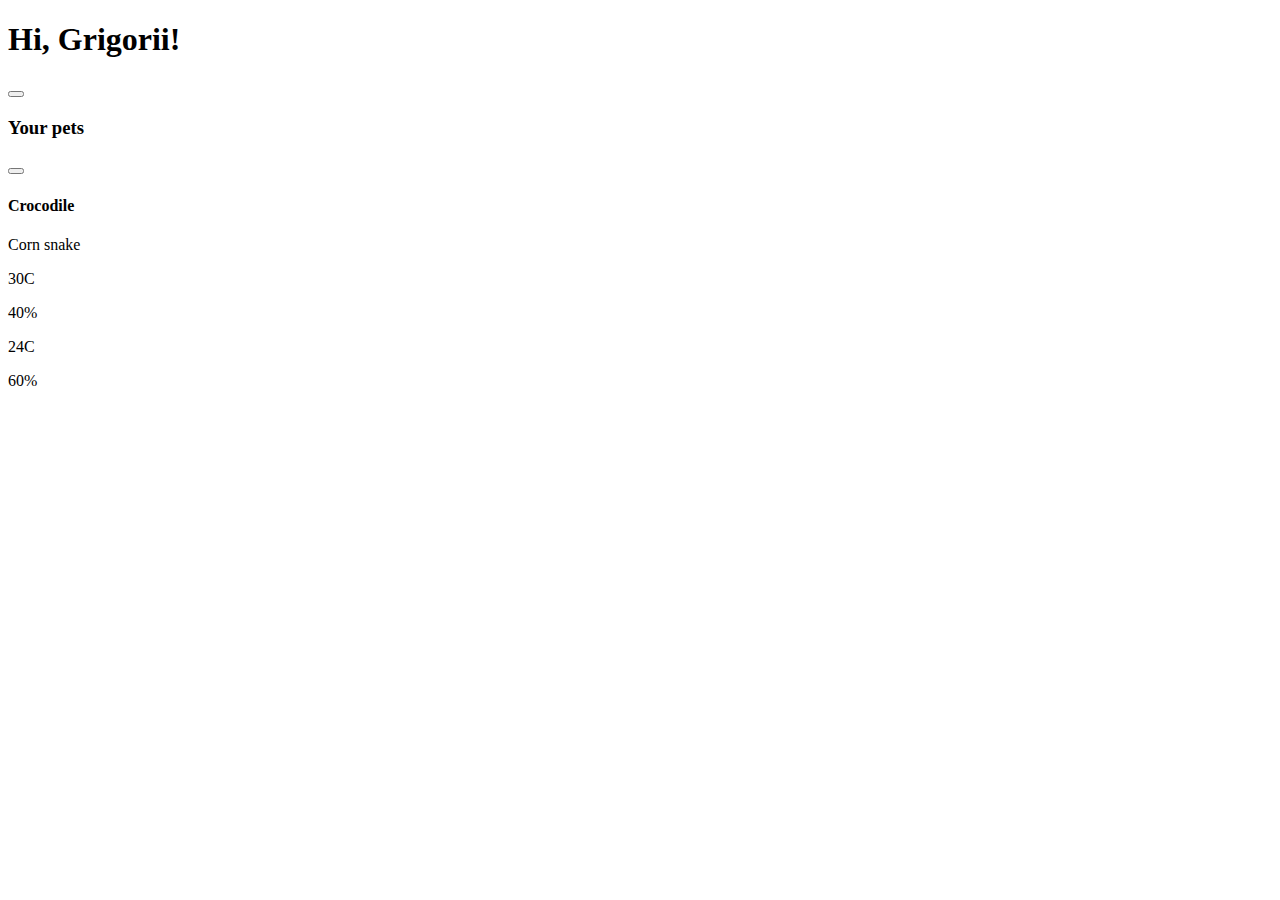
<file: ui/index.html>
<!DOCTYPE html>
<html lang="en">
<head>
    <meta charset="UTF-8">
    <meta http-equiv="X-UA-Compatible" content="IE=edge">
    <meta name="viewport" content="width=device-width, initial-scale=1.0">
    <link rel="stylesheet" href="./less/main.less" />
    <title>Terrarium Controller</title>
</head>
<body class="page-body">
    <header class="page-header">
        <div class="page-header__wrapper">
            <h1 class="page-header__title title">Hi, Grigorii!</h1>
            <div class="page-header__setting-wrapper">
                <button class="page-header__setting button"></button>
            </div>
        </div>
    </header>

    <main class="page-main">
        <section class="page-main__pets pets-list">
            <div class="pets-list__title-wrapper">
                <h3 class="pets-list__title title">Your pets</h3>
                <button class="pets-list__add button"></button>
            </div>
            <ui class="pets-list__list list-style">
                <li class="pets-list__pet">
                    <div class="pets-list__image-wrapper"></div>
                    <div class="pets-list__name-wrapper">
                        <h4 class="pets-list__pet-name title">Crocodile</h4>
                        <p class="pets-list__pet-kind">Corn snake</p>
                    </div>
                </li>
            </ui>
        </section>

        <section class="page-main__information informarion">
            <div class="informarion__wrapper">
                <div class="informarion__hote-side">
                <p class="informarion__temperature informarion__temperature--hote-site">30C</p>
                <p class="informarion__humidity informarion__humidity--hote-site">40%</p>
            </div>
            <div class="informarion__cold-side">
                <p class="informarion__temperature informarion__temperature--cold-site">24C</p>
                <p class="informarion__humidity informarion__humidity--cold-site">60%</p>
            </div>
            </div>
        
            <div class="informarion__hours"></div>
        </section>
    </main>
    
</body>
</html>
</file>
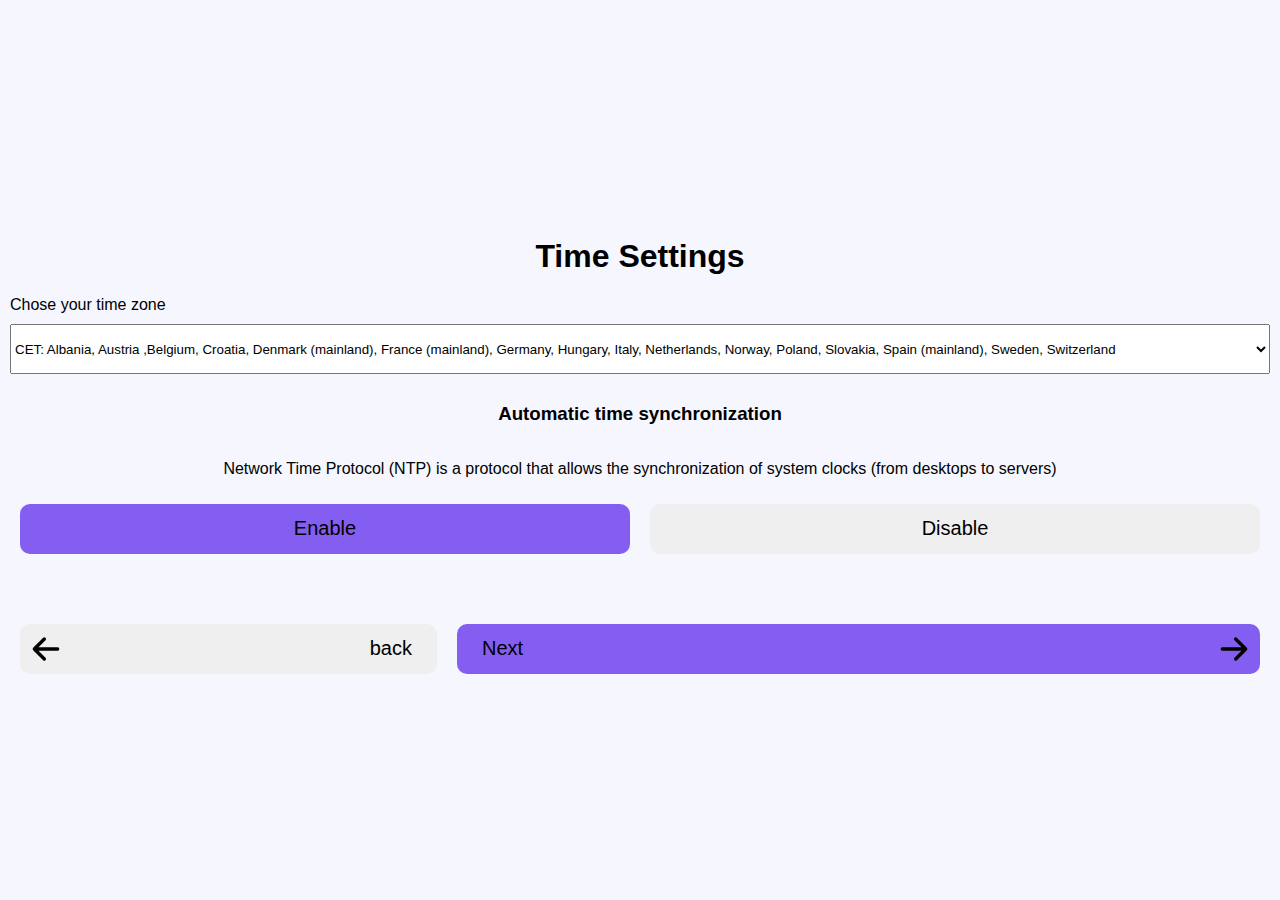
<file: ui/settings.html>
<!DOCTYPE HTML>
<html>

<head>
    <meta content="text/html; charset=ISO-8859-1" http-equiv="content-type">
    <meta name="viewport" content="width=device-width, initial-scale=1.0">
    <title>Terrarium controller - Config</title>
    <style>
        body {
            background-color: #ffffff;
            font-family: Arial, Helvetica, Sans-Serif;
            Color: #000000;
            padding: 0px;
            margin: 0px;
        }


        .page {
            display: flex;
            width: 100%;
            min-height: 100vh;
            flex-direction: column;
            align-items: center;
            justify-content: center;
            background-color: #f6f6fe;
            padding: 10px;
            box-sizing: border-box;
        }
        .page-contents {
            display: flex;
        }

        .wifi_type {}

        .wifi_type__button {
            display: flex;
            align-items: center;
            justify-content: space-between;
            width: 90%;
            height: 50px;
            line-height: 50px;
            border-radius: 10px;
            border: none;
            margin: 10px 0;
            font-size: 20px;
            padding-right: 25px;
        }

        .wifi_type__button--connect {
            background-color: #845ef1;
        }

        .wifi_type__button--new {
            background-color: #b4bceb;
        }

        .wifi_settings {}

        .wifi_settings__hint {
            width: 100%;
            padding: 10px;
            box-sizing: border-box;
            background-color: #ffffff;
            border-radius: 10px;
            box-sizing: border-box;
        }

        .wifi_settings__input {
            display: block;
            width: 100%;
            height: 50px;
            border-radius: 10px;
            border: none;
            margin: 10px 0;
            font-size: 20px;
            box-sizing: border-box;
            padding-left: 20px;
        }

        .wifi_settings__input-label {
            display: block;
            width: 100%;
            text-align: left;
        }

        .page__controls {
            display: flex;
            flex-direction: row;
            width: 100%;
            padding-top: 50px;
            /* align-self: flex-end;
            margin: auto; */
        }

        .page__controls-button {
            height: 50px;
            border-radius: 10px;
            border: none;
            margin: 10px;
            font-size: 20px;
            display: flex;
            align-items: center;
            justify-content: space-between;

        }

        .page__controls-button--back {
            flex: 1;
            padding-right: 25px;
        }

        .page__controls-button--next {
            flex: 2;
            background-color: #845ef1;
            padding-left: 25px;
        }

        .time {}

        .time__zone-label {
            width: 100%;
            text-align: left;
        }

        .time__zone_select {
            width: 100%;
            height: 50px;
            margin: 10px;
        }

        .time__ntp-warning {
            width: 100%;
            padding: 10px;
            box-sizing: border-box;
            background-color: #f38971;
            border-radius: 10px;
            box-sizing: border-box;
        }

        .time__ntp-container {
            display: flex;
            flex-direction: column;
            width: 100%;
            align-items: center;
            justify-content: center;
        }

        .time__ntp-buttons-container {
            display: flex;
            flex-direction: row;
            width: 100%;
        }

        .time__ntp-button {
            height: 50px;
            border-radius: 10px;
            border: none;
            margin: 10px;
            font-size: 20px;
            flex: 1;
        }

        .time__ntp-button--active {
            background-color: #845ef1;
        }

        .animal {}

        .animal_select {
            width: 100%;
            height: 50px;
            margin: 10px;
        }

        .system{}

        .system__input {
            display: block;
            width: 100%;
            height: 50px;
            border-radius: 10px;
            border: none;
            margin: 10px 0;
            font-size: 20px;
            box-sizing: border-box;
            padding-left: 20px;
        }

        .system__input-label {
            display: block;
            width: 100%;
            text-align: left;
        }

        .hide {
            display: none;
        }
    </style>
</head>

<body>
    <div id="setup">
        <div class="page wifi_type hide" id="wifi_type">
            <button class="wifi_type__button wifi_type__button--connect" onclick="setWiFiModeToClient()">
                <svg width="40px" height="40px" viewBox="0 0 24 24" fill="none" xmlns="http://www.w3.org/2000/svg">
                    <path
                        d="M1.33309 8.07433C0.92156 8.44266 0.886539 9.07485 1.25487 9.48638C1.62319 9.89791 2.25539 9.93293 2.66691 9.5646L1.33309 8.07433ZM21.3331 9.5646C21.7446 9.93293 22.3768 9.89791 22.7451 9.48638C23.1135 9.07485 23.0784 8.44266 22.6669 8.07433L21.3331 9.5646ZM12 19C11.4477 19 11 19.4477 11 20C11 20.5523 11.4477 21 12 21V19ZM12.01 21C12.5623 21 13.01 20.5523 13.01 20C13.01 19.4477 12.5623 19 12.01 19V21ZM14.6905 17.04C15.099 17.4116 15.7315 17.3817 16.1031 16.9732C16.4748 16.5646 16.4448 15.9322 16.0363 15.5605L14.6905 17.04ZM18.0539 13.3403C18.4624 13.7119 19.0949 13.682 19.4665 13.2734C19.8381 12.8649 19.8082 12.2324 19.3997 11.8608L18.0539 13.3403ZM7.96372 15.5605C7.55517 15.9322 7.52524 16.5646 7.89687 16.9732C8.2685 17.3817 8.90095 17.4116 9.3095 17.04L7.96372 15.5605ZM4.60034 11.8608C4.19179 12.2324 4.16185 12.8649 4.53348 13.2734C4.90511 13.682 5.53756 13.7119 5.94611 13.3403L4.60034 11.8608ZM2.66691 9.5646C5.14444 7.34716 8.41371 6 12 6V4C7.90275 4 4.16312 5.54138 1.33309 8.07433L2.66691 9.5646ZM12 6C15.5863 6 18.8556 7.34716 21.3331 9.5646L22.6669 8.07433C19.8369 5.54138 16.0972 4 12 4V6ZM12 21H12.01V19H12V21ZM12 16C13.0367 16 13.9793 16.3931 14.6905 17.04L16.0363 15.5605C14.9713 14.5918 13.5536 14 12 14V16ZM12 11C14.3319 11 16.4546 11.8855 18.0539 13.3403L19.3997 11.8608C17.4466 10.0842 14.8487 9 12 9V11ZM9.3095 17.04C10.0207 16.3931 10.9633 16 12 16V14C10.4464 14 9.02872 14.5918 7.96372 15.5605L9.3095 17.04ZM5.94611 13.3403C7.54544 11.8855 9.66815 11 12 11V9C9.15127 9 6.55344 10.0842 4.60034 11.8608L5.94611 13.3403Z"
                        fill="#000000" />
                </svg>
                Connect to WiFi</button>
            <button class="wifi_type__button wifi_type__button--new" onclick="setWiFiModeToAP()">
                <svg width="40px" height="40px" viewBox="0 0 24 24" fill="none" xmlns="http://www.w3.org/2000/svg">
                    <path
                        d="M16.2429 5.75732C18.586 8.10047 18.586 11.8995 16.2429 14.2426M7.75758 14.2426C5.41443 11.8995 5.41443 8.10047 7.75758 5.75732M4.92893 17.0711C1.02369 13.1658 1.02369 6.8342 4.92893 2.92896M19.0715 2.92896C22.9768 6.8342 22.9768 13.1658 19.0715 17.0711M12.0002 12C13.1048 12 14.0002 11.1046 14.0002 10C14.0002 8.89543 13.1048 8 12.0002 8C10.8957 8 10.0002 8.89543 10.0002 10C10.0002 11.1046 10.8957 12 12.0002 12ZM12.0002 12V21"
                        stroke="#000000" stroke-width="2" stroke-linecap="round" stroke-linejoin="round" />
                </svg>
                Create standalone WiFi
            </button>
        </div>

        <div class="page wifi_settings hide" id="wifi_settings">
            <div id="wifi_settings__icon-wifi">
                <svg width="80px" height="80px" viewBox="0 0 24 24" fill="none" xmlns="http://www.w3.org/2000/svg">
                    <path
                        d="M1.33309 8.07433C0.92156 8.44266 0.886539 9.07485 1.25487 9.48638C1.62319 9.89791 2.25539 9.93293 2.66691 9.5646L1.33309 8.07433ZM21.3331 9.5646C21.7446 9.93293 22.3768 9.89791 22.7451 9.48638C23.1135 9.07485 23.0784 8.44266 22.6669 8.07433L21.3331 9.5646ZM12 19C11.4477 19 11 19.4477 11 20C11 20.5523 11.4477 21 12 21V19ZM12.01 21C12.5623 21 13.01 20.5523 13.01 20C13.01 19.4477 12.5623 19 12.01 19V21ZM14.6905 17.04C15.099 17.4116 15.7315 17.3817 16.1031 16.9732C16.4748 16.5646 16.4448 15.9322 16.0363 15.5605L14.6905 17.04ZM18.0539 13.3403C18.4624 13.7119 19.0949 13.682 19.4665 13.2734C19.8381 12.8649 19.8082 12.2324 19.3997 11.8608L18.0539 13.3403ZM7.96372 15.5605C7.55517 15.9322 7.52524 16.5646 7.89687 16.9732C8.2685 17.3817 8.90095 17.4116 9.3095 17.04L7.96372 15.5605ZM4.60034 11.8608C4.19179 12.2324 4.16185 12.8649 4.53348 13.2734C4.90511 13.682 5.53756 13.7119 5.94611 13.3403L4.60034 11.8608ZM2.66691 9.5646C5.14444 7.34716 8.41371 6 12 6V4C7.90275 4 4.16312 5.54138 1.33309 8.07433L2.66691 9.5646ZM12 6C15.5863 6 18.8556 7.34716 21.3331 9.5646L22.6669 8.07433C19.8369 5.54138 16.0972 4 12 4V6ZM12 21H12.01V19H12V21ZM12 16C13.0367 16 13.9793 16.3931 14.6905 17.04L16.0363 15.5605C14.9713 14.5918 13.5536 14 12 14V16ZM12 11C14.3319 11 16.4546 11.8855 18.0539 13.3403L19.3997 11.8608C17.4466 10.0842 14.8487 9 12 9V11ZM9.3095 17.04C10.0207 16.3931 10.9633 16 12 16V14C10.4464 14 9.02872 14.5918 7.96372 15.5605L9.3095 17.04ZM5.94611 13.3403C7.54544 11.8855 9.66815 11 12 11V9C9.15127 9 6.55344 10.0842 4.60034 11.8608L5.94611 13.3403Z"
                        fill="#000000" />
                </svg>
            </div>
            <div id="wifi_settings__icon-ap">
                <svg width="80px" height="80px" viewBox="0 0 24 24" fill="none" xmlns="http://www.w3.org/2000/svg">
                    <path
                        d="M16.2429 5.75732C18.586 8.10047 18.586 11.8995 16.2429 14.2426M7.75758 14.2426C5.41443 11.8995 5.41443 8.10047 7.75758 5.75732M4.92893 17.0711C1.02369 13.1658 1.02369 6.8342 4.92893 2.92896M19.0715 2.92896C22.9768 6.8342 22.9768 13.1658 19.0715 17.0711M12.0002 12C13.1048 12 14.0002 11.1046 14.0002 10C14.0002 8.89543 13.1048 8 12.0002 8C10.8957 8 10.0002 8.89543 10.0002 10C10.0002 11.1046 10.8957 12 12.0002 12ZM12.0002 12V21"
                        stroke="#000000" stroke-width="2" stroke-linecap="round" stroke-linejoin="round" />
                </svg>
            </div>
            <h1>WiFi Settings</h1>

            <p class="wifi_settings__hint" id="wifi_settings_ap_hint">The terrarium controller will spawn a WiFi Access
                Point so you would be able to connect to update settings and check current status. This mode is not
                recommended due to lack of internet connectivity.</p>
            <p class="wifi_settings__hint" id="wifi_settings_client_hint">The terrarium controller requires connection
                to WiFi to be able to obtain
                real time from internet clock (NTP) and send telemetry.</p>
            <label class="wifi_settings__input-label">SSID (name)</label>
            <input class="wifi_settings__input" type="text">
            <label class="wifi_settings__input-label">Password</label>
            <input class="wifi_settings__input" type="password">
            <div class="page__controls">
                <button class="page__controls-button page__controls-button--back" onclick="previousPage()">
                    <?xml version="1.0" encoding="utf-8"?><!-- Uploaded to: SVG Repo, www.svgrepo.com, Generator: SVG Repo Mixer Tools -->
                    <svg width="40px" height="40px" viewBox="0 0 24 24" fill="none" xmlns="http://www.w3.org/2000/svg">
                        <path d="M5 12H19M5 12L11 6M5 12L11 18" stroke="#000000" stroke-width="2" stroke-linecap="round"
                            stroke-linejoin="round" />
                    </svg> back
                </button>
                <button class="page__controls-button page__controls-button--next" onclick="nextPage()">
                    Next
                    <?xml version="1.0" encoding="utf-8"?><!-- Uploaded to: SVG Repo, www.svgrepo.com, Generator: SVG Repo Mixer Tools -->
                    <svg width="40px" height="40px" viewBox="0 0 24 24" fill="none" xmlns="http://www.w3.org/2000/svg">
                        <path d="M5 12H19M19 12L13 6M19 12L13 18" stroke="#000000" stroke-width="2"
                            stroke-linecap="round" stroke-linejoin="round" />
                    </svg>
                </button>
            </div>
        </div>

        <div class="page time hide" id="time">
            <h1>Time Settings</h2>
                <label class="time__zone-label">Chose your time zone</label>
                <select class="time__zone_select">
                    <option value="CET-1CEST,M3.5.0/2,M10.5.0/ 3">
                        CET: Albania, Austria ,Belgium, Croatia, Denmark (mainland), France (mainland), Germany, Hungary, Italy, Netherlands, Norway, Poland, Slovakia, Spain (mainland), Sweden, Switzerland
                    </option>
                    <option value="PST">
                        PST: Pacific Standard Time
                    </option>
                </select>
                <!-- <div>CET: 12:37</div> -->
                <div class="time__ntp-container" id="ntp_container">

                    <h3>Automatic time synchronization</h3>
                    <p>Network Time Protocol (NTP) is a protocol that allows the synchronization of system clocks (from desktops to servers) </p>
                    <div class="time__ntp-buttons-container">
                        <button class="time__ntp-button" id="time_ntp_enable" onclick="enableNTP()">Enable</button>
                        <button class="time__ntp-button" id="time_ntp_disable" onclick="disableNTP()">Disable</button>
                    </div>
                </div>
                <p class="time__ntp-warning" id="time_ntp_warning">Automatic time synchronization is not available in
                    standalone mode</p>
                <div class="page__controls">
                    <button class="page__controls-button page__controls-button--back" onclick="previousPage()">
                        <svg width="40px" height="40px" viewBox="0 0 24 24" fill="none"
                            xmlns="http://www.w3.org/2000/svg">
                            <path d="M5 12H19M5 12L11 6M5 12L11 18" stroke="#000000" stroke-width="2"
                                stroke-linecap="round" stroke-linejoin="round" />
                        </svg>
                        back
                    </button>
                    <button class="page__controls-button page__controls-button--next" onclick="nextPage()">Next
                        <?xml version="1.0" encoding="utf-8"?><!-- Uploaded to: SVG Repo, www.svgrepo.com, Generator: SVG Repo Mixer Tools -->
                        <svg width="40px" height="40px" viewBox="0 0 24 24" fill="none"
                            xmlns="http://www.w3.org/2000/svg">
                            <path d="M5 12H19M19 12L13 6M19 12L13 18" stroke="#000000" stroke-width="2"
                                stroke-linecap="round" stroke-linejoin="round" />
                        </svg>
                    </button>
                </div>
        </div>


        <div class="page system" id="system">
            <h1>System </h1>
            <label class="system__input-label">Device name (visible in WiFi clients)</label>
            <input class="system__input" type="text">
            
            <div class="page__controls">
                <button class="page__controls-button page__controls-button--back" onclick="previousPage()">
                    <svg width="40px" height="40px" viewBox="0 0 24 24" fill="none" xmlns="http://www.w3.org/2000/svg">
                        <path d="M5 12H19M5 12L11 6M5 12L11 18" stroke="#000000" stroke-width="2" stroke-linecap="round"
                            stroke-linejoin="round" />
                    </svg>
                    back</button>
                <button class="page__controls-button page__controls-button--next" onclick="nextPage()">
                    Save settigns
                    <svg width="40px" height="40px" viewBox="0 0 24 24" fill="none" xmlns="http://www.w3.org/2000/svg">
                        <path d="M4 12.6111L8.92308 17.5L20 6.5" stroke="#000000" stroke-width="2"
                            stroke-linecap="round" stroke-linejoin="round" />
                    </svg>
                </button>
            </div>
        </div>
<!-- 
        <div class="page animal" id="animal">
            <h1>Animal </h1>
            <p>why chosing species is important</p>
            <select class="animal_select">
                <option>Panther Chameleon</option>
            </select>
            <div class="page__controls">
                <button class="page__controls-button page__controls-button--back" onclick="previousPage()">
                    <svg width="40px" height="40px" viewBox="0 0 24 24" fill="none" xmlns="http://www.w3.org/2000/svg">
                        <path d="M5 12H19M5 12L11 6M5 12L11 18" stroke="#000000" stroke-width="2" stroke-linecap="round"
                            stroke-linejoin="round" />
                    </svg>
                    back</button>
                <button class="page__controls-button page__controls-button--next" onclick="nextPage()">


                    Save settigns
                    <svg width="40px" height="40px" viewBox="0 0 24 24" fill="none" xmlns="http://www.w3.org/2000/svg">
                        <path d="M4 12.6111L8.92308 17.5L20 6.5" stroke="#000000" stroke-width="2"
                            stroke-linecap="round" stroke-linejoin="round" />
                    </svg>
                </button>
            </div>
        </div> -->
    </div>

    <!-- 
    <svg version="1.0" xmlns="http://www.w3.org/2000/svg" width="100%" viewBox="0 0 1405.000000 582.000000"
        preserveAspectRatio="xMidYMid meet">
        <metadata> Created by potrace 1.16, written by Peter Selinger 2001-2019 </metadata>
        <g transform="translate(0.000000,582.000000) scale(0.100000,-0.100000)" fill="#455bff" stroke="none">
            <path
                d="M4196 5450 c-52 -26 -74 -47 -100 -95 -20 -37 -21 -58 -26 -307 l-5 -267 -60 45 c-144 109 -371 232 -549 298 -128 48 -331 100 -476 121 -155 23 -486 24 -625 1 -274 -45 -520 -132 -745 -264 -238 -140 -491 -358 -635 -548 -16 -22 -35 -45 -42 -53 -18 -18 -154 -224 -188 -286 -120 -214 -223 -487 -270 -720 -65 -321 -73 -695 -19 -1002 35 -203 113 -466 186 -623 53 -113 73 -155 79 -160 3 -3 16 -25 30 -50 26 -48 149 -238 173 -267 8 -10 40 -49 72 -88 315 -391 769 -667 1269 -771 120 -25 148 -27 380 -28 270 -1 337 8 550 69 490 142 957 516 1262 1011 103 166 234 452 241 525 12 122 -86 228 -210 229 l-48 0 0 299 0 300 199 3 c184 3 202 5 228 24 32 24 49 54 58 107 l7 37 -546 0 -546 0 -36 -33 c-31 -28 -37 -41 -42 -85 l-5 -52 242 0 241 0 -2 -357 -3 -357 -263 -133 c-367 -184 -615 -279 -868 -329 -67 -13 -135 -18 -274 -17 -206 0 -296 16 -418 73 -365 171 -617 620 -537 959 30 124 105 216 229 276 130 63 321 94 464 74 242 -34 492 -209 737 -517 45 -57 99 -82 174 -82 92 1 183 70 196 152 4 21 7 178 7 348 l1 310 841 0 c791 0 847 1 934 19 191 40 369 153 492 311 19 25 39 48 45 52 5 4 6 8 2 8 -5 0 0 12 11 28 65 94 102 225 109 392 4 106 2 139 -16 214 -51 213 -169 387 -342 506 -31 22 -363 192 -738 379 -638 319 -685 341 -734 341 -31 -1 -68 -9 -91 -20z m786 -1036 c41 -21 67 -49 89 -97 24 -54 24 -97 0 -150 -71 -154 -281 -155 -352 -2 -25 54 -23 100 5 162 46 98 161 137 258 87z" />
            <path
                d="M9253 2991 c-42 -26 -53 -49 -53 -110 0 -38 6 -56 25 -80 97 -114 290 -6 232 130 -23 54 -50 72 -115 76 -44 3 -64 0 -89 -16z" />
            <path
                d="M5119 2596 c-120 -33 -230 -129 -269 -233 -20 -53 -21 -72 -18 -298 l3 -240 29 -53 c54 -96 151 -166 268 -192 80 -18 238 -8 308 19 121 46 194 114 207 194 11 71 -37 127 -110 127 -33 0 -35 -3 -46 -44 -28 -113 -155 -174 -301 -146 -119 22 -180 100 -180 227 l0 73 305 0 306 0 25 26 c26 25 26 27 22 152 -4 147 -19 191 -90 268 -86 94 -186 135 -325 133 -48 0 -109 -7 -134 -13z m222 -152 c98 -29 159 -116 159 -228 l0 -46 -245 0 -245 0 0 62 c0 169 150 265 331 212z" />
            <path
                d="M5964 2591 c-67 -41 -64 -16 -64 -544 l0 -480 51 5 c54 6 97 30 116 69 9 17 13 106 13 324 0 340 2 349 78 417 71 65 209 86 296 47 36 -17 48 -3 48 55 0 93 -52 130 -171 124 -88 -4 -164 -35 -223 -91 l-38 -35 0 64 0 64 -37 0 c-21 0 -52 -9 -69 -19z" />
            <path
                d="M6724 2591 c-67 -41 -64 -16 -64 -544 l0 -480 51 5 c54 6 97 30 116 69 9 17 13 106 13 324 0 340 2 349 78 417 71 65 209 86 296 47 36 -17 48 -3 48 55 0 93 -52 130 -171 124 -88 -4 -164 -35 -223 -91 l-38 -35 0 64 0 64 -37 0 c-21 0 -52 -9 -69 -19z" />
            <path
                d="M7605 2591 c-144 -42 -225 -112 -225 -196 0 -29 8 -45 36 -73 l36 -36 20 24 c46 60 87 95 138 119 75 35 213 37 276 4 81 -43 114 -106 114 -216 l0 -58 -26 20 c-71 56 -219 83 -340 62 -138 -24 -224 -82 -275 -186 -30 -61 -31 -69 -27 -162 3 -87 7 -105 34 -153 40 -71 110 -125 197 -151 55 -17 87 -21 170 -17 90 3 110 7 167 35 36 18 75 40 88 49 l22 16 0 -51 0 -51 35 0 c53 0 101 24 120 60 14 27 16 74 13 383 -3 351 -3 352 -28 402 -46 93 -136 160 -248 184 -78 16 -227 13 -297 -8z m296 -527 c125 -68 136 -223 20 -301 -51 -34 -107 -46 -203 -41 -78 4 -93 8 -129 34 -61 42 -81 85 -77 161 5 87 44 135 134 169 64 24 189 13 255 -22z" />
            <path
                d="M8504 2591 c-66 -40 -64 -29 -64 -427 0 -198 -3 -436 -7 -527 l-6 -167 -54 0 c-30 0 -63 -5 -74 -10 -26 -15 -49 -62 -49 -105 l0 -35 90 0 90 0 0 -310 c0 -184 4 -329 11 -360 15 -71 65 -139 125 -170 56 -29 182 -40 245 -21 78 23 122 113 83 169 -15 21 -16 21 -47 5 -21 -11 -56 -17 -99 -18 -61 0 -70 3 -95 28 l-28 27 -3 325 -3 325 63 0 c129 1 185 32 195 108 l6 42 -132 0 -131 0 0 398 c0 448 0 444 78 514 71 65 209 86 296 47 36 -17 48 -3 48 55 0 93 -52 130 -171 124 -88 -4 -164 -35 -223 -91 l-38 -35 0 64 0 64 -37 0 c-21 0 -52 -9 -69 -19z" />
            <path
                d="M9305 2591 c-23 -10 -46 -29 -53 -45 -9 -20 -12 -147 -12 -501 l0 -475 43 0 c52 0 108 27 124 60 10 19 13 141 13 503 l0 477 -37 0 c-21 0 -56 -9 -78 -19z" />
            <path
                d="M9784 2596 c-65 -28 -64 -24 -64 -408 0 -326 1 -351 21 -402 27 -73 96 -148 167 -183 52 -26 66 -28 172 -28 130 0 171 13 267 86 l53 40 0 -67 0 -67 46 6 c51 5 92 31 111 68 10 18 13 141 13 497 l0 472 -35 0 c-53 0 -114 -28 -130 -61 -12 -23 -15 -84 -15 -327 l0 -298 -26 -52 c-61 -123 -236 -177 -362 -113 -44 22 -73 57 -90 110 -8 23 -12 147 -12 387 l0 354 -42 0 c-24 -1 -57 -7 -74 -14z" />
            <path
                d="M10914 2591 c-69 -42 -64 32 -64 -986 0 -1013 -2 -971 61 -1048 48 -58 100 -80 200 -85 105 -5 147 7 189 54 34 39 40 86 15 120 -14 21 -15 21 -67 3 -99 -34 -177 -17 -203 45 -21 50 -22 1569 -2 1619 36 84 113 136 202 137 66 0 111 -28 135 -83 17 -39 19 -95 25 -862 7 -896 6 -875 66 -948 48 -58 100 -80 200 -85 105 -5 147 7 189 54 34 39 40 86 15 120 -14 21 -15 21 -67 3 -65 -22 -108 -24 -154 -4 -64 26 -61 -2 -65 865 l-4 785 25 45 c37 66 96 103 173 108 52 3 67 0 97 -20 19 -13 44 -41 55 -63 19 -38 20 -63 23 -419 l3 -378 50 4 c54 6 97 31 116 69 16 30 18 640 3 720 -22 116 -91 204 -182 235 -68 22 -195 16 -261 -14 -26 -12 -72 -46 -101 -75 l-53 -55 -19 35 c-26 49 -87 98 -139 113 -59 16 -180 9 -224 -14 -19 -10 -56 -39 -83 -63 l-48 -46 0 67 0 66 -37 0 c-21 0 -52 -9 -69 -19z" />
            <path
                d="M12309 1496 c-120 -33 -230 -129 -269 -233 -20 -53 -21 -72 -18 -298 l3 -240 29 -53 c54 -96 151 -166 268 -192 80 -18 238 -8 308 19 121 46 194 114 207 194 11 71 -37 127 -110 127 -33 0 -35 -3 -46 -44 -28 -113 -155 -174 -301 -146 -119 22 -180 100 -180 227 l0 73 305 0 306 0 25 26 c26 25 26 27 22 152 -4 147 -19 191 -90 268 -86 94 -186 135 -325 133 -48 0 -109 -7 -134 -13z m222 -152 c98 -29 159 -116 159 -228 l0 -46 -245 0 -245 0 0 62 c0 169 150 265 331 212z" />
            <path
                d="M13154 1491 c-67 -41 -64 -16 -64 -544 l0 -480 51 5 c54 6 97 30 116 69 9 17 13 106 13 324 0 268 2 304 19 340 43 95 157 154 273 141 33 -3 68 -11 79 -17 36 -19 49 -4 49 54 0 96 -50 132 -172 125 -85 -4 -162 -36 -220 -91 l-38 -35 0 64 0 64 -37 0 c-21 0 -52 -9 -69 -19z" />
            <path
                d="M5450 1475 c-117 -33 -220 -123 -255 -224 -12 -35 -15 -97 -15 -291 l0 -247 30 -61 c68 -134 199 -202 395 -202 232 0 395 108 395 262 0 62 -36 99 -112 113 -36 7 -37 7 -44 -32 -9 -50 -26 -82 -61 -114 -118 -110 -343 -79 -404 54 -16 37 -19 67 -19 238 0 186 1 198 23 240 83 156 355 156 435 -1 12 -24 22 -57 22 -72 0 -23 4 -28 25 -28 40 0 92 26 110 54 13 20 16 41 13 85 -7 97 -68 165 -189 213 -72 28 -267 35 -349 13z" />
            <path
                d="M6417 1479 c-108 -25 -213 -102 -262 -190 l-30 -54 0 -270 0 -270 27 -46 c32 -55 101 -120 157 -148 133 -68 349 -68 483 0 63 32 143 113 169 172 23 50 24 61 24 292 l0 240 -33 67 c-49 101 -139 172 -257 202 -64 17 -215 20 -278 5z m237 -161 c58 -18 131 -91 146 -147 7 -28 10 -110 8 -232 l-3 -187 -30 -43 c-18 -26 -50 -53 -80 -68 -43 -23 -62 -26 -145 -26 -83 0 -102 3 -145 26 -30 15 -62 42 -80 68 l-30 43 -3 187 c-2 118 1 204 8 230 18 68 81 128 160 152 40 12 149 10 194 -3z" />
            <path
                d="M7274 1471 c-67 -41 -64 -16 -64 -544 l0 -480 51 5 c54 6 97 30 116 69 9 17 13 105 13 322 0 273 2 301 19 335 57 109 209 175 331 142 56 -15 114 -72 129 -125 7 -26 11 -166 11 -392 l0 -353 43 0 c52 0 108 27 124 60 10 19 13 109 11 385 l-3 360 -28 57 c-55 112 -148 169 -289 176 -127 6 -224 -24 -319 -99 l-39 -31 0 66 0 66 -37 0 c-21 0 -52 -9 -69 -19z" />
            <path
                d="M9184 1471 c-67 -41 -64 -16 -64 -544 l0 -480 51 5 c54 6 97 30 116 69 9 17 13 106 13 324 0 340 2 349 78 417 71 65 209 86 296 47 36 -17 48 -3 48 55 0 93 -52 130 -171 124 -88 -4 -164 -35 -223 -91 l-38 -35 0 64 0 64 -37 0 c-21 0 -52 -9 -69 -19z" />
            <path
                d="M10047 1479 c-108 -25 -213 -102 -262 -190 l-30 -54 0 -270 0 -270 27 -46 c32 -55 101 -120 157 -148 133 -68 349 -68 483 0 63 32 143 113 169 172 23 50 24 61 24 292 l0 240 -33 67 c-49 101 -139 172 -257 202 -64 17 -215 20 -278 5z m237 -161 c58 -18 131 -91 146 -147 7 -28 10 -110 8 -232 l-3 -187 -30 -43 c-18 -26 -50 -53 -80 -68 -43 -23 -62 -26 -145 -26 -83 0 -102 3 -145 26 -30 15 -62 42 -80 68 l-30 43 -3 187 c-2 118 1 204 8 230 18 68 81 128 160 152 40 12 149 10 194 -3z" />
        </g>
    </svg>



    <h3>Configure controller</h3>
    <form action="/api/settings" method="post" id="SettingsForm">
        <div>
            <h3>WiFi settings</h3>
            <label>SSID</label>
            <input maxlength="64" name="wifi_ssid" id="SettingsForm_wifiSSID"><br>
            <label>Passphrase</label>
            <input maxlength="100" name="wifi_pass" type="password" id="SettingsForm_wifiPass"><br>
            <input type="checkbox" id="WifiAPMode" />
            <label for="WifiAPMode">Generate custom WiFi Access point with given data? (This is needed to use controller
                without WiFi)</label>

        </div>

        <div>
            <h3>Time settings</h3>
            <select name="time_zone" id="TimeZone">
                <option value="CET-1CEST,M3.5.0/2,M10.5.0/ 3">CET: Albania, Austria ,Belgium, Croatia, Denmark
                    (mainland), France (mainland), Germany, Hungary, Italy, Netherlands, Norway, Poland, Slovakia, Spain
                    (mainland), Sweden, Switzerland</option>
            </select>
            <label for="NTPEnabled">Enabled NTP?</label>
            <input type="checkbox" id="NTPEnabled" checked />
        </div>

        <div>
            <h3>Controller</h3>
            <label>ID</label>
            <input maxlength="30" name="id" id="SettingsForm_id"><br>
            <label>Animal name</label>
            <input maxlength="30" name="animal_name" id="SettingsForm_animalName"><br>
        </div>

        <input type="submit" value="Save">
    </form> -->

    <script>

        var isWiFiAP = false;
        var isNTPEnabled = true;

        // new onboarding
        function hide_all() {
            var setup = document.getElementById("setup")
            var children = setup.children;
            for (var i = 0; i < children.length; i++) {
                children[i].classList.add('hide')
                // Do stuff
            }
        }

        function renderTimePage() {

            if (isWiFiAP) {
                document.getElementById("ntp_container").classList.add('hide')
                document.getElementById("time_ntp_warning").classList.remove('hide')
            } else {
                document.getElementById("ntp_container").classList.remove('hide')
                document.getElementById("time_ntp_warning").classList.add('hide')

                if (isNTPEnabled) {
                    document.getElementById("time_ntp_enable").classList.add('time__ntp-button--active')
                    document.getElementById("time_ntp_disable").classList.remove('time__ntp-button--active')
                } else {
                    document.getElementById("time_ntp_enable").classList.remove('time__ntp-button--active')
                    document.getElementById("time_ntp_disable").classList.add('time__ntp-button--active')
                }
            }
        }

        function show_element(id) {

            if (id === "wifi_settings") {
                // update data in the template
                if (isWiFiAP) {
                    document.getElementById("wifi_settings_ap_hint").classList.remove('hide')
                    document.getElementById("wifi_settings_client_hint").classList.add('hide')

                    document.getElementById("wifi_settings__icon-wifi").classList.add('hide')
                    document.getElementById("wifi_settings__icon-ap").classList.remove('hide')
                } else {
                    document.getElementById("wifi_settings_ap_hint").classList.add('hide')
                    document.getElementById("wifi_settings_client_hint").classList.remove('hide')
                    
                    document.getElementById("wifi_settings__icon-wifi").classList.remove('hide')
                    document.getElementById("wifi_settings__icon-ap").classList.add('hide')
                }
            }

            if (id === "time") {
                renderTimePage();
            }

            document.getElementById(id).classList.remove('hide')
        }

        var pages = ["wifi_type", "wifi_settings", "time", "system"]

        var currentPage = 2

        hide_all();
        show_element(pages[currentPage]);


        function nextPage() {
            currentPage++;
            hide_all();
            show_element(pages[currentPage]);
        }


        function previousPage() {
            currentPage--;
            hide_all();
            show_element(pages[currentPage]);
        }

        function setWiFiModeToClient() {
            isWiFiAP = false;
            nextPage()
        }

        function setWiFiModeToAP() {
            isWiFiAP = true;
            nextPage()
        }


        function enableNTP() {
            isNTPEnabled = true;
            renderTimePage();
        }

        function disableNTP() {
            isNTPEnabled = false;
            renderTimePage();
        }

        // old working code

        let form = document.getElementById('SettingsForm');

        function submitForm() {
            var data = {};
            data['timestamp'] = Math.floor(Date.now() / 1000);
            data['id'] = document.getElementById('SettingsForm_id').value;
            data['animal_name'] = document.getElementById('SettingsForm_animalName').value;
            data['wifi_ssid'] = document.getElementById('SettingsForm_wifiSSID').value;
            data['wifi_password'] = document.getElementById('SettingsForm_wifiPass').value;
            data['time_zone'] = document.getElementById('TimeZone').value;
            data['ntp_enabled'] = document.getElementById('NTPEnabled').checked;
            data['wifi_ap_mode'] = document.getElementById('WifiAPMode').checked;

            var dataAsJSON = JSON.stringify(data);

            sendData({ 'json': dataAsJSON }, '/api/settings');
        }

        function sendData(data, url) {
            console.log('Sending data');

            const XHR = new XMLHttpRequest();

            const urlEncodedDataPairs = [];

            for (const [name, value] of Object.entries(data)) {
                urlEncodedDataPairs.push(`${encodeURIComponent(name)}=${encodeURIComponent(value)}`);
            }

            const urlEncodedData = urlEncodedDataPairs.join('&').replace(/%20/g, '+');

            XHR.addEventListener('load', (event) => {
                console.log('OK')
            });

            XHR.addEventListener('error', (event) => {
                console.log('FAILED')
            });

            XHR.open('POST', url);

            XHR.setRequestHeader('Content-Type', 'application/x-www-form-urlencoded');

            XHR.send(urlEncodedData);
        }

        form.addEventListener('submit', (e) => {
            e.preventDefault();
            submitForm();
        });

    </script>
</body>

</html>
</file>
